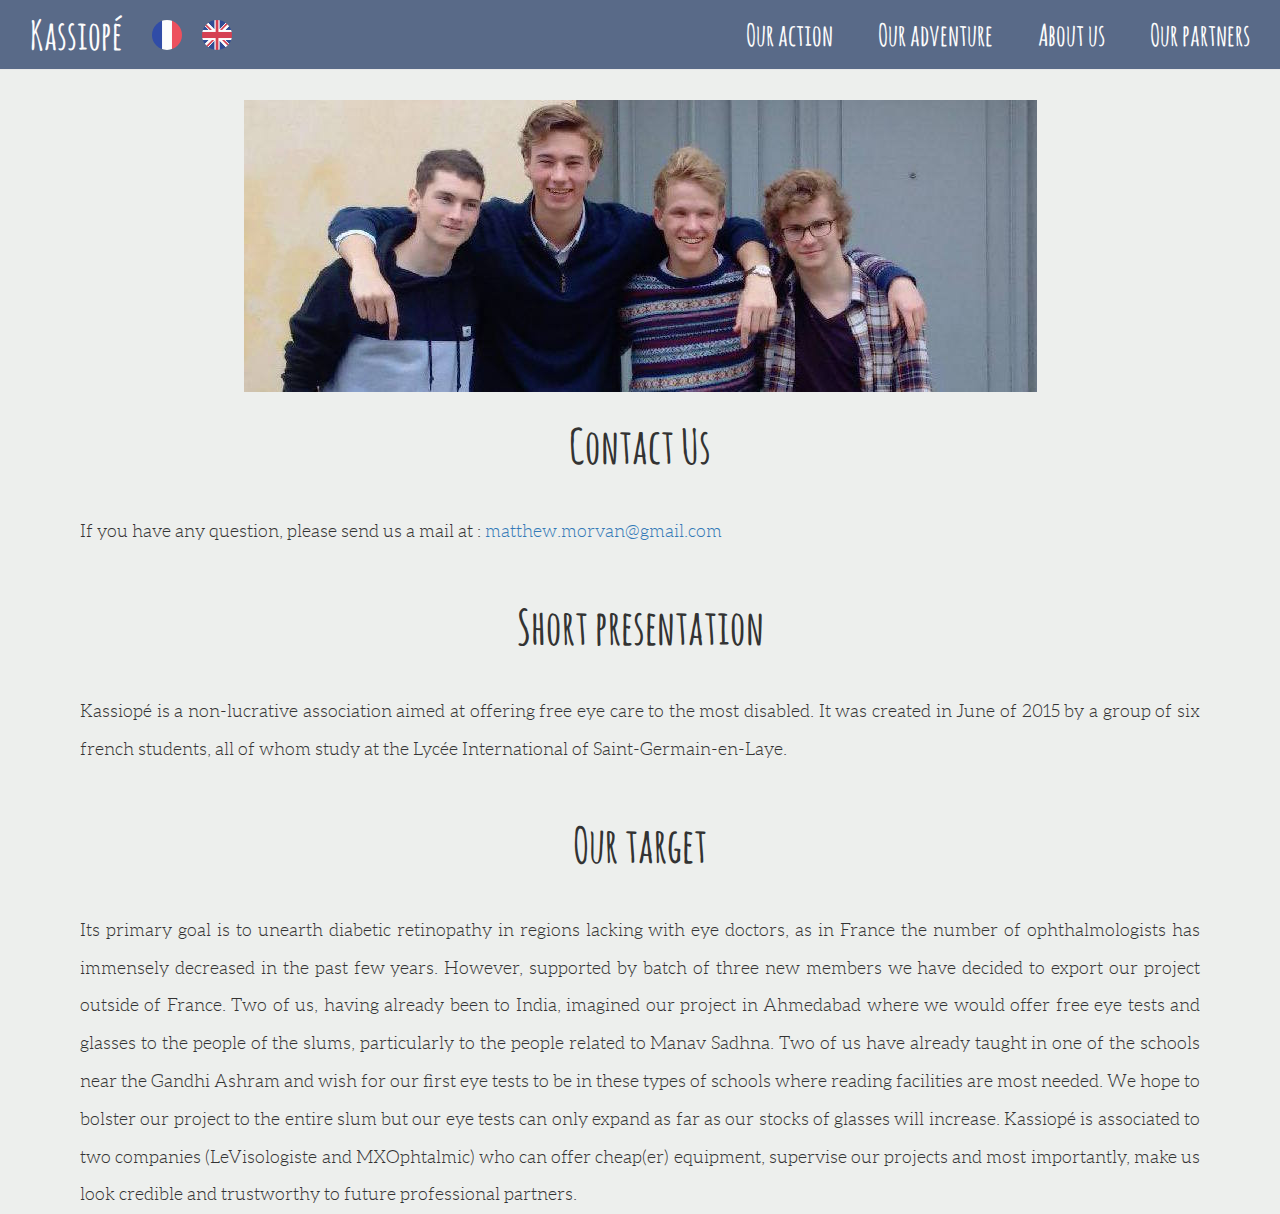
<file: about_us.html>
<!doctype html>
<html>
  <head>

    <meta charset="utf-8">
    <!-- Always force latest IE rendering engine or request Chrome Frame -->
    <meta content="IE=edge,chrome=1" http-equiv="X-UA-Compatible">

    <!-- For Bootstrap responsiveness -->
    <meta http-equiv="X-UA-Compatible" content="IE=edge">
    <meta name="viewport" content="width=device-width, initial-scale=1">

    <!-- Use title if it's in the page YAML frontmatter -->
    <title>Kassiopé Project</title>

    <link href='//fonts.googleapis.com/css?family=Lato:300,400' rel='stylesheet' type='text/css'>
    <link rel="stylesheet" href="https://maxcdn.bootstrapcdn.com/bootstrap/3.3.6/css/bootstrap.min.css" integrity="sha384-1q8mTJOASx8j1Au+a5WDVnPi2lkFfwwEAa8hDDdjZlpLegxhjVME1fgjWPGmkzs7" crossorigin="anonymous">

    <link href="stylesheets/all.css" rel="stylesheet" />
    <script src="javascripts/all.js"></script>
  </head>

  <body class="about_us">
    <nav class="navbar navbar-default navbar-transparent navbar-fixed-top">
      <div class="container-fluid">
        <!-- Brand and toggle get grouped for better mobile display -->
        <div class="navbar-header">
          <button type="button" class="navbar-toggle collapsed" data-toggle="collapse" data-target="#bs-example-navbar-collapse-1" aria-expanded="false">
            <span class="sr-only">Toggle navigation</span>
            <span class="icon-bar"></span>
            <span class="icon-bar"></span>
            <span class="icon-bar"></span>
          </button>
          <a class="navbar-brand" href="./">Kassiopé</a>
          <a href="fr/fr-index.html">
            <img class="france-flag img-circle" src="images/france-flag.png" />
          </a>
          <a href="index.html">
            <img class="england-flag img-circle" src="images/england-flag.png" />
          </a>

        </div>

        <!-- Collect the nav links, forms, and other content for toggling -->
        <div class="collapse navbar-collapse" id="bs-example-navbar-collapse-1">
          <ul class="nav navbar-nav navbar-right">
            <li><a href="action.html">Our action</a></li>
            <li><a href="adventure.html">Our adventure</a></li>
            <li><a href="about_us.html">About us</a></li>
            <li><a href="partners.html">Our partners</a></li>
          </ul>
        </div><!-- /.navbar-collapse -->
      </div><!-- /.container-fluid -->
    </nav>



    <link href="stylesheets/all.css" rel="stylesheet" />
<head>
  <meta charset="utf-8">
</head>

<body>

<!--
  <div id="members">
    <div class="container">
      <div class="row">
          <div class="col-xs-6 col-md-3">
            <div class="description">
              <img class="photo-us img-circle" src="images/matthew.png" />
              <h3>Matthew Morvan </h3>
            </div>
          </div>
          <div class="col-xs-6 col-md-3">
            <div class="description">
              <img class="photo-us img-circle" src="images/maxime.png" />
              <h3>Maxime Lakat </h3>
            </div>
          </div>
          <div class="col-xs-6 col-md-3">
            <div class="description">
              <img class="photo-us img-circle" src="images/pierre.png" />
              <h3>Pierre Motard </h3>
            </div>
          </div>
          <div class="col-xs-6 col-md-3">
            <div class="description">
              <img class="photo-us img-circle" src="images/clement.png" />
              <h3>Clement Bazin </h3>
            </div>
          </div>
      </div>
    </div>
  </div>
-->
  <div class="photo-us">
    <img class="photo-of-us" alt="Photo of our team" src="images/nous.jpg" />
  </div>

  <div class="about-us-text primary-text">

    <h2>Contact Us </h2>
    <p>
    If you have any question, please send us a mail at :  <a href="mailto:matthew.morvan@gmail.com" target="_top">matthew.morvan@gmail.com</a>
    </p>
    <h2>Short presentation</h2>
    <p> Kassiopé is a non-lucrative association aimed at offering free eye care to the most disabled. It was created in June of 2015 by a group of six french students, all of whom study at the Lycée International of Saint-Germain-en-Laye. </p>
    <h2>Our target</h2>
    <p> Its primary goal is to unearth diabetic retinopathy in regions lacking with eye doctors, as in France the number of ophthalmologists has immensely decreased in the past few years. However, supported by batch of three new members we have decided to export our project outside of France. Two of us, having already been to India, imagined our project in Ahmedabad where we would offer free eye tests and glasses to the people of the slums, particularly to the people related to Manav Sadhna. Two of us have already taught in one of the schools near the Gandhi Ashram and wish for our first eye tests to be in these types of schools where reading facilities are most needed. We hope to bolster our project to the entire slum but our eye tests can only expand as far as our stocks of glasses will increase. Kassiopé is associated to two companies (LeVisologiste and MXOphtalmic) who can offer cheap(er) equipment, supervise our projects and most importantly, make us look credible and trustworthy to future professional partners. </p>
  </div>
  <script>
    (function(i,s,o,g,r,a,m){i['GoogleAnalyticsObject']=r;i[r]=i[r]||function(){
    (i[r].q=i[r].q||[]).push(arguments)},i[r].l=1*new Date();a=s.createElement(o),
    m=s.getElementsByTagName(o)[0];a.async=1;a.src=g;m.parentNode.insertBefore(a,m)
    })(window,document,'script','https://www.google-analytics.com/analytics.js','ga');

    ga('create', 'UA-77432133-1', 'auto');
    ga('send', 'pageview');

  </script>
</body>

  </body>
</html>
</file>
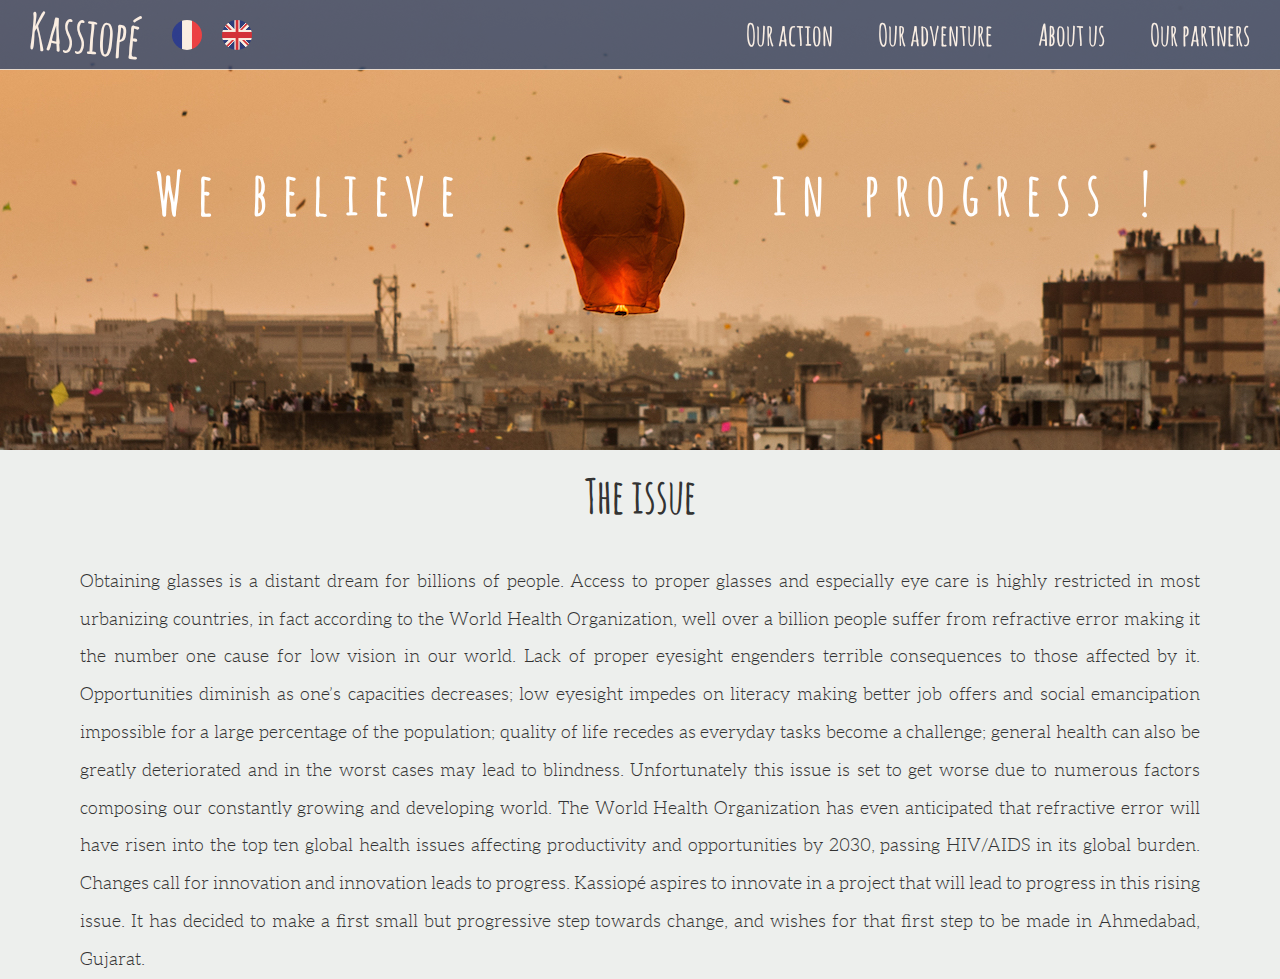
<file: action.html>
<!doctype html>
<html>
  <head>

    <meta charset="utf-8">
    <!-- Always force latest IE rendering engine or request Chrome Frame -->
    <meta content="IE=edge,chrome=1" http-equiv="X-UA-Compatible">

    <!-- For Bootstrap responsiveness -->
    <meta http-equiv="X-UA-Compatible" content="IE=edge">
    <meta name="viewport" content="width=device-width, initial-scale=1">

    <!-- Use title if it's in the page YAML frontmatter -->
    <title>Kassiopé Project</title>

    <link href='//fonts.googleapis.com/css?family=Lato:300,400' rel='stylesheet' type='text/css'>
    <link rel="stylesheet" href="https://maxcdn.bootstrapcdn.com/bootstrap/3.3.6/css/bootstrap.min.css" integrity="sha384-1q8mTJOASx8j1Au+a5WDVnPi2lkFfwwEAa8hDDdjZlpLegxhjVME1fgjWPGmkzs7" crossorigin="anonymous">

    <link href="stylesheets/all.css" rel="stylesheet" />
    <script src="javascripts/all.js"></script>
  </head>

  <body class="action">
    <nav class="navbar navbar-default navbar-transparent navbar-fixed-top">
      <div class="container-fluid">
        <!-- Brand and toggle get grouped for better mobile display -->
        <div class="navbar-header">
          <button type="button" class="navbar-toggle collapsed" data-toggle="collapse" data-target="#bs-example-navbar-collapse-1" aria-expanded="false">
            <span class="sr-only">Toggle navigation</span>
            <span class="icon-bar"></span>
            <span class="icon-bar"></span>
            <span class="icon-bar"></span>
          </button>
          <a class="navbar-brand" href="./">Kassiopé</a>
          <a href="fr/fr-index.html">
            <img class="france-flag img-circle" src="images/france-flag.png" />
          </a>
          <a href="index.html">
            <img class="england-flag img-circle" src="images/england-flag.png" />
          </a>

        </div>

        <!-- Collect the nav links, forms, and other content for toggling -->
        <div class="collapse navbar-collapse" id="bs-example-navbar-collapse-1">
          <ul class="nav navbar-nav navbar-right">
            <li><a href="action.html">Our action</a></li>
            <li><a href="adventure.html">Our adventure</a></li>
            <li><a href="about_us.html">About us</a></li>
            <li><a href="partners.html">Our partners</a></li>
          </ul>
        </div><!-- /.navbar-collapse -->
      </div><!-- /.container-fluid -->
    </nav>



    <link href="stylesheets/all.css" rel="stylesheet" />
<head>
  <meta charset="utf-8">
</head>
<body>
  <div class="jumbotron">
    <div class="row">
      <div class="text-center col-sm-6">
        <h1 id="believe">We believe </h1>
      </div>
      <div class="text-center col-sm-6">
        <h1 id="progress">in progress !</h1>
      </div>
    </div>

  </div>

  <div class="issue-text primary-text">
    <h2>The issue</h2>
    <p>
      Obtaining glasses is a distant dream for billions of people. Access to proper glasses and especially eye care is highly restricted in most urbanizing countries, in fact according to the World Health Organization, well over a billion people suffer from refractive error making it the number one cause for low vision in our world. Lack of proper eyesight engenders terrible consequences to those affected by it. Opportunities diminish as one’s capacities decreases; low eyesight impedes on literacy making better job offers and social emancipation impossible for a large percentage of the population; quality of life recedes as everyday tasks become a challenge; general health can also be greatly deteriorated and in the worst cases may lead to blindness. Unfortunately this issue is set to get worse due to numerous factors composing our constantly growing and developing world. The World Health Organization has even anticipated that refractive error will have risen into the top ten global health issues affecting productivity and opportunities by 2030, passing HIV/AIDS in its global burden.

      Changes call for innovation and innovation leads to progress. Kassiopé aspires to innovate in a project that will lead to progress in this rising issue. It has decided   to make a first small but progressive step towards change, and wishes for that first step to be made in Ahmedabad, Gujarat.

    </p>
  </div>

  <script>
    (function(i,s,o,g,r,a,m){i['GoogleAnalyticsObject']=r;i[r]=i[r]||function(){
    (i[r].q=i[r].q||[]).push(arguments)},i[r].l=1*new Date();a=s.createElement(o),
    m=s.getElementsByTagName(o)[0];a.async=1;a.src=g;m.parentNode.insertBefore(a,m)
    })(window,document,'script','https://www.google-analytics.com/analytics.js','ga');

    ga('create', 'UA-77432133-1', 'auto');
    ga('send', 'pageview');

  </script>
</body>

  </body>
</html>
</file>
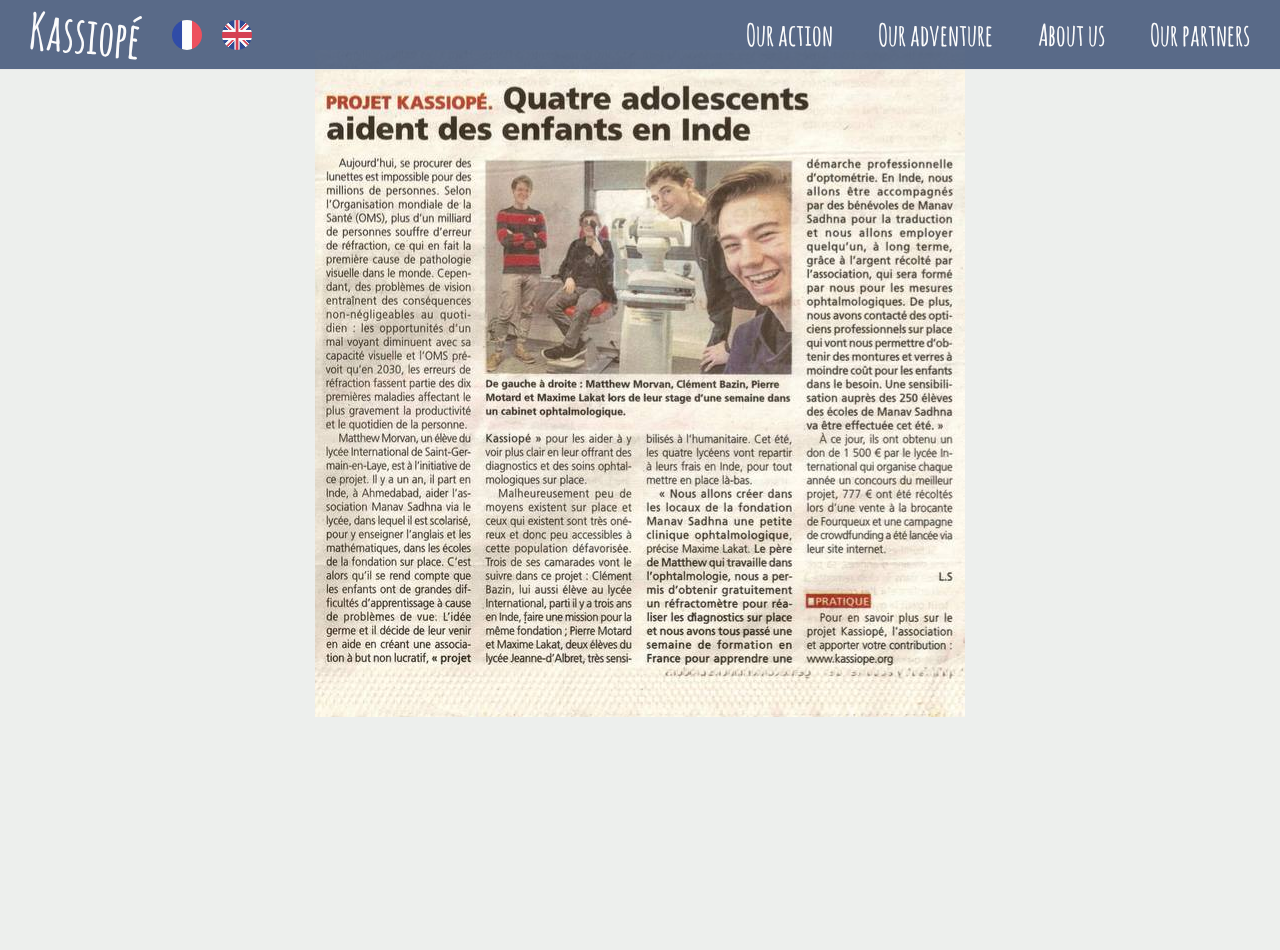
<file: adventure.html>
<!doctype html>
<html>
  <head>

    <meta charset="utf-8">
    <!-- Always force latest IE rendering engine or request Chrome Frame -->
    <meta content="IE=edge,chrome=1" http-equiv="X-UA-Compatible">

    <!-- For Bootstrap responsiveness -->
    <meta http-equiv="X-UA-Compatible" content="IE=edge">
    <meta name="viewport" content="width=device-width, initial-scale=1">

    <!-- Use title if it's in the page YAML frontmatter -->
    <title>Kassiopé Project</title>

    <link href='//fonts.googleapis.com/css?family=Lato:300,400' rel='stylesheet' type='text/css'>
    <link rel="stylesheet" href="https://maxcdn.bootstrapcdn.com/bootstrap/3.3.6/css/bootstrap.min.css" integrity="sha384-1q8mTJOASx8j1Au+a5WDVnPi2lkFfwwEAa8hDDdjZlpLegxhjVME1fgjWPGmkzs7" crossorigin="anonymous">

    <link href="stylesheets/all.css" rel="stylesheet" />
    <script src="javascripts/all.js"></script>
  </head>

  <body class="adventure">
    <nav class="navbar navbar-default navbar-transparent navbar-fixed-top">
      <div class="container-fluid">
        <!-- Brand and toggle get grouped for better mobile display -->
        <div class="navbar-header">
          <button type="button" class="navbar-toggle collapsed" data-toggle="collapse" data-target="#bs-example-navbar-collapse-1" aria-expanded="false">
            <span class="sr-only">Toggle navigation</span>
            <span class="icon-bar"></span>
            <span class="icon-bar"></span>
            <span class="icon-bar"></span>
          </button>
          <a class="navbar-brand" href="./">Kassiopé</a>
          <a href="fr/fr-index.html">
            <img class="france-flag img-circle" src="images/france-flag.png" />
          </a>
          <a href="index.html">
            <img class="england-flag img-circle" src="images/england-flag.png" />
          </a>

        </div>

        <!-- Collect the nav links, forms, and other content for toggling -->
        <div class="collapse navbar-collapse" id="bs-example-navbar-collapse-1">
          <ul class="nav navbar-nav navbar-right">
            <li><a href="action.html">Our action</a></li>
            <li><a href="adventure.html">Our adventure</a></li>
            <li><a href="about_us.html">About us</a></li>
            <li><a href="partners.html">Our partners</a></li>
          </ul>
        </div><!-- /.navbar-collapse -->
      </div><!-- /.container-fluid -->
    </nav>



    <link href="stylesheets/all.css" rel="stylesheet" />
<head>
  <meta charset="utf-8">
</head>
<body>
  <div class="article">
    <img class="article-yvelines" alt="Photo de notre journal" src="images/journal-yvelines.jpg" />
  </div>

  <div class="issue-text primary-text">

  </div>

  <script>
    (function(i,s,o,g,r,a,m){i['GoogleAnalyticsObject']=r;i[r]=i[r]||function(){
    (i[r].q=i[r].q||[]).push(arguments)},i[r].l=1*new Date();a=s.createElement(o),
    m=s.getElementsByTagName(o)[0];a.async=1;a.src=g;m.parentNode.insertBefore(a,m)
    })(window,document,'script','https://www.google-analytics.com/analytics.js','ga');

    ga('create', 'UA-77432133-1', 'auto');
    ga('send', 'pageview');

  </script>
</body>

  </body>
</html>
</file>
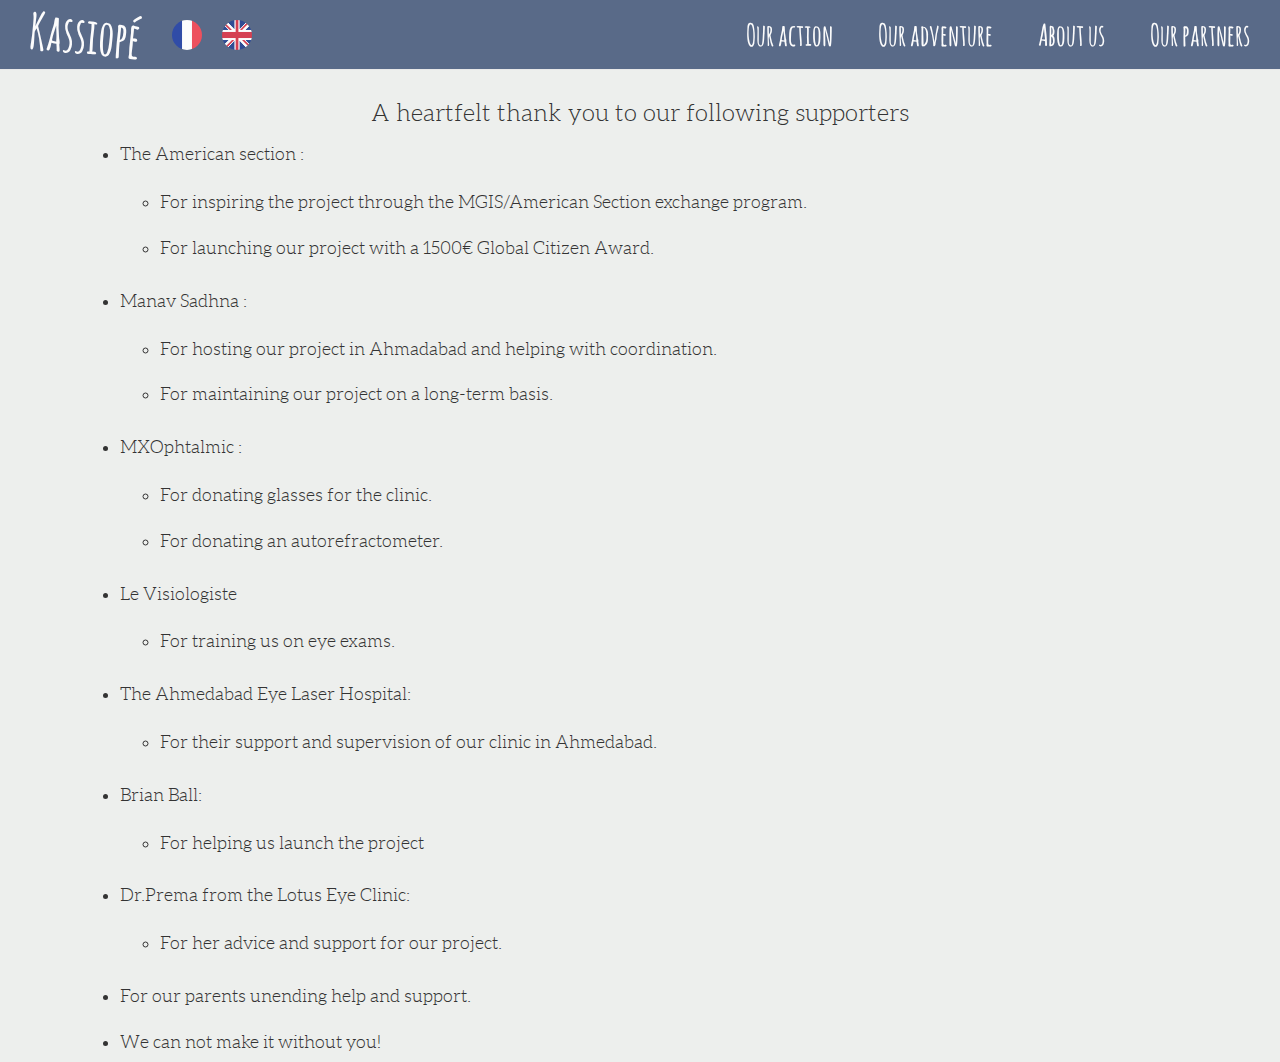
<file: partners.html>
<!doctype html>
<html>
  <head>

    <meta charset="utf-8">
    <!-- Always force latest IE rendering engine or request Chrome Frame -->
    <meta content="IE=edge,chrome=1" http-equiv="X-UA-Compatible">

    <!-- For Bootstrap responsiveness -->
    <meta http-equiv="X-UA-Compatible" content="IE=edge">
    <meta name="viewport" content="width=device-width, initial-scale=1">

    <!-- Use title if it's in the page YAML frontmatter -->
    <title>Kassiopé Project</title>

    <link href='//fonts.googleapis.com/css?family=Lato:300,400' rel='stylesheet' type='text/css'>
    <link rel="stylesheet" href="https://maxcdn.bootstrapcdn.com/bootstrap/3.3.6/css/bootstrap.min.css" integrity="sha384-1q8mTJOASx8j1Au+a5WDVnPi2lkFfwwEAa8hDDdjZlpLegxhjVME1fgjWPGmkzs7" crossorigin="anonymous">

    <link href="stylesheets/all.css" rel="stylesheet" />
    <script src="javascripts/all.js"></script>
  </head>

  <body class="partners">
    <nav class="navbar navbar-default navbar-transparent navbar-fixed-top">
      <div class="container-fluid">
        <!-- Brand and toggle get grouped for better mobile display -->
        <div class="navbar-header">
          <button type="button" class="navbar-toggle collapsed" data-toggle="collapse" data-target="#bs-example-navbar-collapse-1" aria-expanded="false">
            <span class="sr-only">Toggle navigation</span>
            <span class="icon-bar"></span>
            <span class="icon-bar"></span>
            <span class="icon-bar"></span>
          </button>
          <a class="navbar-brand" href="./">Kassiopé</a>
          <a href="fr/fr-index.html">
            <img class="france-flag img-circle" src="images/france-flag.png" />
          </a>
          <a href="index.html">
            <img class="england-flag img-circle" src="images/england-flag.png" />
          </a>

        </div>

        <!-- Collect the nav links, forms, and other content for toggling -->
        <div class="collapse navbar-collapse" id="bs-example-navbar-collapse-1">
          <ul class="nav navbar-nav navbar-right">
            <li><a href="action.html">Our action</a></li>
            <li><a href="adventure.html">Our adventure</a></li>
            <li><a href="about_us.html">About us</a></li>
            <li><a href="partners.html">Our partners</a></li>
          </ul>
        </div><!-- /.navbar-collapse -->
      </div><!-- /.container-fluid -->
    </nav>



    <link href="stylesheets/all.css" rel="stylesheet" />
<head>
  <meta charset="utf-8">
</head>

<body>
  <div class="partner primary-text">
    <h3>A heartfelt thank you to our following supporters</h3>
    <ul>
      <li>The American section : </li>
      <ul>
        <li>For inspiring the project through the MGIS/American Section exchange program.</li>
        <li>For launching our project with a 1500€ Global Citizen Award.</li>
      </ul>
      <li>Manav Sadhna : </li>
      <ul>
        <li>For hosting our project in Ahmadabad and helping with coordination.</li>
        <li>For maintaining our project on a long-term basis.</li>
      </ul>
      <li>MXOphtalmic : </li>
      <ul>
        <li>For donating glasses for the clinic.</li>
        <li>For donating an autorefractometer.</li>
      </ul>
      <li>Le Visiologiste</li>
      <ul>
        <li>For training us on eye exams.</li>
      </ul>
      <li>The Ahmedabad Eye Laser Hospital:</li>
      <ul>
        <li>For their support and supervision of our clinic in Ahmedabad.</li>
      </ul>
      <li>Brian Ball:</li>
      <ul>
        <li>For helping us launch the project</li>
      </ul>
      <li>Dr.Prema from the Lotus Eye Clinic:</li>
      <ul>
        <li>For her advice and support for our project.</li>
      </ul>
      <li>For our parents unending help and support.</li>
      <li>We can not make it without you!</li>
      <!--
      <li>Thank you to Manav Sadhna who through the practice of the Ghandiji’s teachings has for the past 20 years helped the marginalized communities slowly recover and emancipate theirselves from their poverty. They are getting ready to host our clinic </li>
      <li>Le Visiologiste is a French foundation who helped train us for our trip</li>
      <li>MX Ophtalmic bought our auto-refractor for the cheapest price on the market</li>
      <li>The American section of the International School of Saint-Germain-en-Laye participated activately to spark the association with a 1.500 € donation. They also maintained the exchange with the MGIS.</li>-->
    </ul>
  </div>

  <script>
    (function(i,s,o,g,r,a,m){i['GoogleAnalyticsObject']=r;i[r]=i[r]||function(){
    (i[r].q=i[r].q||[]).push(arguments)},i[r].l=1*new Date();a=s.createElement(o),
    m=s.getElementsByTagName(o)[0];a.async=1;a.src=g;m.parentNode.insertBefore(a,m)
    })(window,document,'script','https://www.google-analytics.com/analytics.js','ga');

    ga('create', 'UA-77432133-1', 'auto');
    ga('send', 'pageview');

  </script>
</body>

  </body>
</html>
</file>
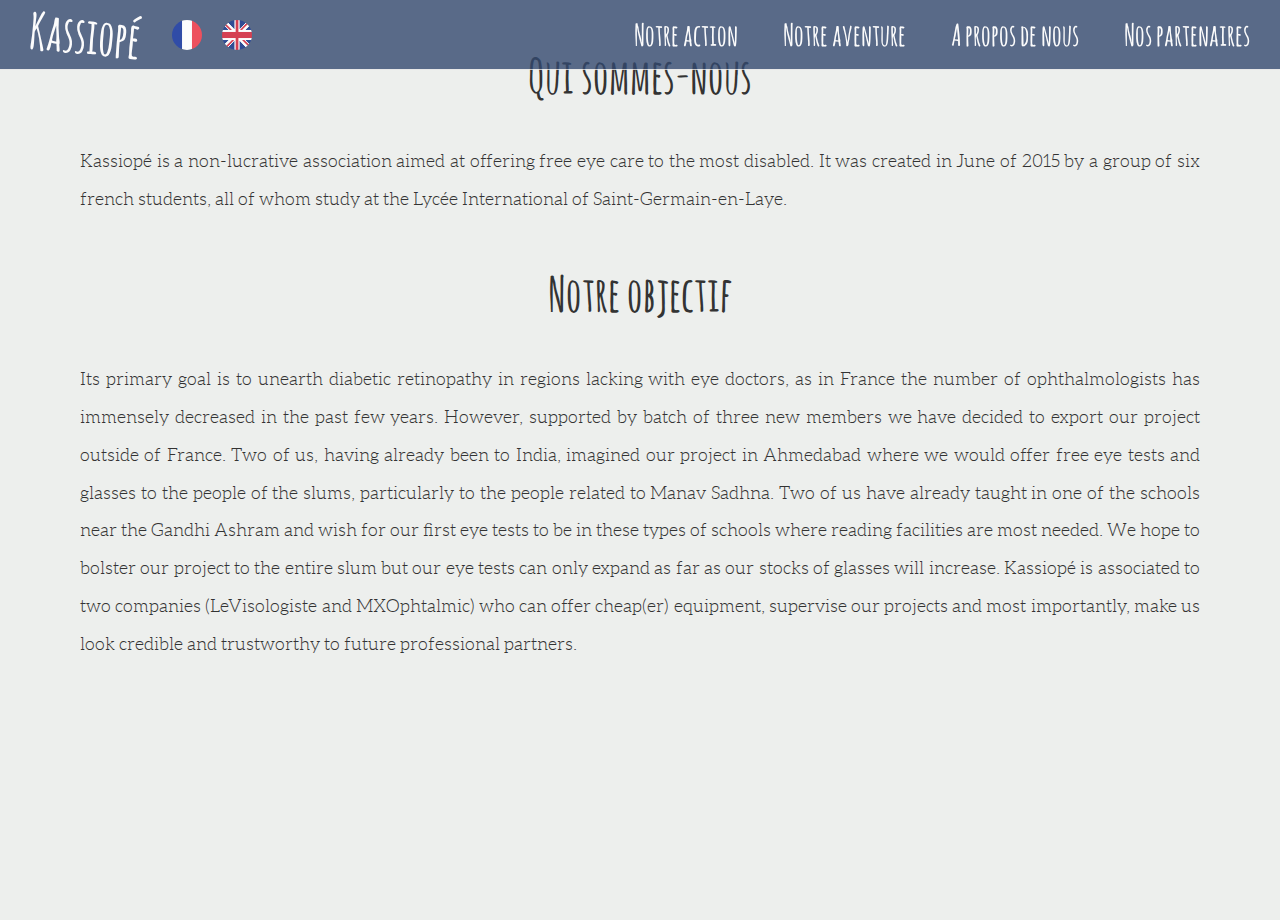
<file: fr/about_us.html>
<!doctype html>
<html>
  <head>

    <meta charset="utf-8">
    <!-- Always force latest IE rendering engine or request Chrome Frame -->
    <meta content="IE=edge,chrome=1" http-equiv="X-UA-Compatible">

    <!-- For Bootstrap responsiveness -->
    <meta http-equiv="X-UA-Compatible" content="IE=edge">
    <meta name="viewport" content="width=device-width, initial-scale=1">

    <!-- Use title if it's in the page YAML frontmatter -->
    <title>Kassiopé Project</title>

    <link href='//fonts.googleapis.com/css?family=Lato:300,400' rel='stylesheet' type='text/css'>
    <link rel="stylesheet" href="https://maxcdn.bootstrapcdn.com/bootstrap/3.3.6/css/bootstrap.min.css" integrity="sha384-1q8mTJOASx8j1Au+a5WDVnPi2lkFfwwEAa8hDDdjZlpLegxhjVME1fgjWPGmkzs7" crossorigin="anonymous">

    <link href="../stylesheets/all.css" rel="stylesheet" />
    <script src="../javascripts/all.js"></script>
  </head>

  <body class="fr fr_about_us">
    <nav class="navbar navbar-default navbar-transparent navbar-fixed-top">
      <div class="container-fluid">
        <!-- Brand and toggle get grouped for better mobile display -->
        <div class="navbar-header">
          <button type="button" class="navbar-toggle collapsed" data-toggle="collapse" data-target="#bs-example-navbar-collapse-1" aria-expanded="false">
            <span class="sr-only">Toggle navigation</span>
            <span class="icon-bar"></span>
            <span class="icon-bar"></span>
            <span class="icon-bar"></span>
          </button>
          <a class="navbar-brand" href="fr-index.html">Kassiopé</a>
          <a href="fr-index.html">
            <img class="france-flag img-circle" src="../images/france-flag.png" />
          </a>
          <a href="../index.html">
            <img class="england-flag img-circle" src="../images/england-flag.png" />
          </a>

        </div>

        <!-- Collect the nav links, forms, and other content for toggling -->
        <div class="collapse navbar-collapse" id="bs-example-navbar-collapse-1">
          <ul class="nav navbar-nav navbar-right">
            <li><a href="fr-action.html">Notre action</a></li>
            <li><a href="fr-adventure.html">Notre aventure</a></li>
            <li><a href="fr-about_us.html">A propos de nous</a></li>
            <li><a href="fr-partners.html">Nos partenaires</a></li>
          </ul>
        </div><!-- /.navbar-collapse -->
      </div><!-- /.container-fluid -->
    </nav>

    <link href="../stylesheets/all.css" rel="stylesheet" />
<head>
  <meta charset="utf-8">
</head>

<body>
  <div class="about-us-text primary-text">
    <h2>Qui sommes-nous </h2>
    <p> Kassiopé is a non-lucrative association aimed at offering free eye care to the most disabled. It was created in June of 2015 by a group of six french students, all of whom study at the Lycée International of Saint-Germain-en-Laye. </p>
    <h2>Notre objectif</h2>
    <p> Its primary goal is to unearth diabetic retinopathy in regions lacking with eye doctors, as in France the number of ophthalmologists has immensely decreased in the past few years. However, supported by batch of three new members we have decided to export our project outside of France. Two of us, having already been to India, imagined our project in Ahmedabad where we would offer free eye tests and glasses to the people of the slums, particularly to the people related to Manav Sadhna. Two of us have already taught in one of the schools near the Gandhi Ashram and wish for our first eye tests to be in these types of schools where reading facilities are most needed. We hope to bolster our project to the entire slum but our eye tests can only expand as far as our stocks of glasses will increase. Kassiopé is associated to two companies (LeVisologiste and MXOphtalmic) who can offer cheap(er) equipment, supervise our projects and most importantly, make us look credible and trustworthy to future professional partners. </p>
  </div>

</body>

  </body>
</html>
</file>
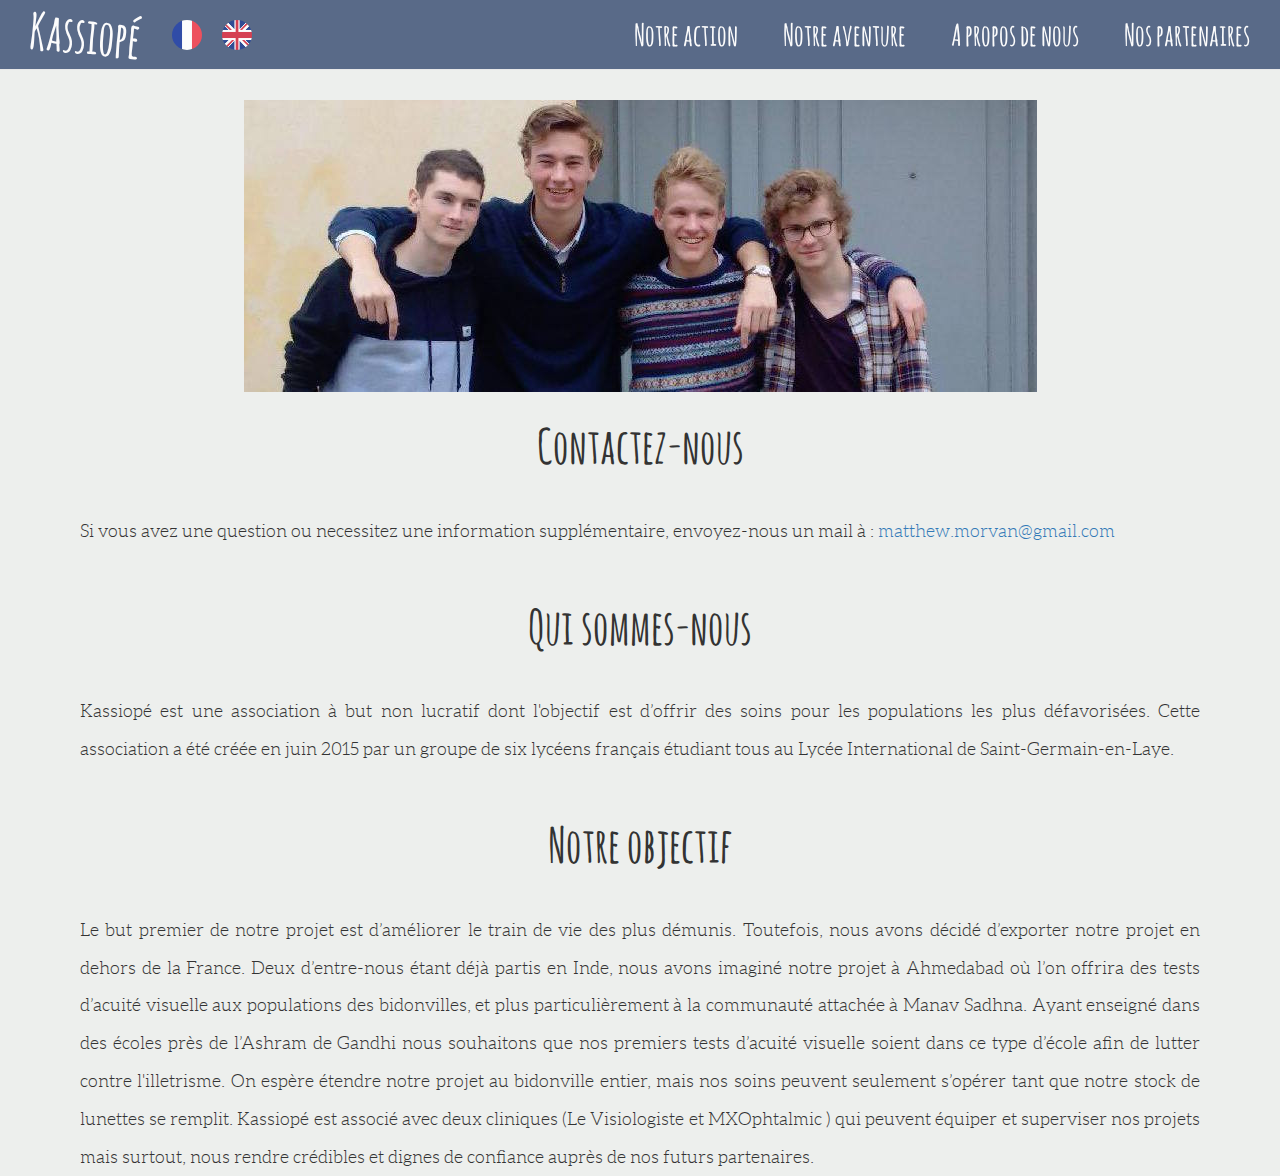
<file: fr/fr-about_us.html>
<!doctype html>
<html>
  <head>

    <meta charset="utf-8">
    <!-- Always force latest IE rendering engine or request Chrome Frame -->
    <meta content="IE=edge,chrome=1" http-equiv="X-UA-Compatible">

    <!-- For Bootstrap responsiveness -->
    <meta http-equiv="X-UA-Compatible" content="IE=edge">
    <meta name="viewport" content="width=device-width, initial-scale=1">

    <!-- Use title if it's in the page YAML frontmatter -->
    <title>Kassiopé Project</title>

    <link href='//fonts.googleapis.com/css?family=Lato:300,400' rel='stylesheet' type='text/css'>
    <link rel="stylesheet" href="https://maxcdn.bootstrapcdn.com/bootstrap/3.3.6/css/bootstrap.min.css" integrity="sha384-1q8mTJOASx8j1Au+a5WDVnPi2lkFfwwEAa8hDDdjZlpLegxhjVME1fgjWPGmkzs7" crossorigin="anonymous">

    <link href="../stylesheets/all.css" rel="stylesheet" />
    <script src="../javascripts/all.js"></script>
  </head>

  <body class="fr fr_fr-about_us">
    <nav class="navbar navbar-default navbar-transparent navbar-fixed-top">
      <div class="container-fluid">
        <!-- Brand and toggle get grouped for better mobile display -->
        <div class="navbar-header">
          <button type="button" class="navbar-toggle collapsed" data-toggle="collapse" data-target="#bs-example-navbar-collapse-1" aria-expanded="false">
            <span class="sr-only">Toggle navigation</span>
            <span class="icon-bar"></span>
            <span class="icon-bar"></span>
            <span class="icon-bar"></span>
          </button>
          <a class="navbar-brand" href="fr-index.html">Kassiopé</a>
          <a href="fr-index.html">
            <img class="france-flag img-circle" src="../images/france-flag.png" />
          </a>
          <a href="../index.html">
            <img class="england-flag img-circle" src="../images/england-flag.png" />
          </a>

        </div>

        <!-- Collect the nav links, forms, and other content for toggling -->
        <div class="collapse navbar-collapse" id="bs-example-navbar-collapse-1">
          <ul class="nav navbar-nav navbar-right">
            <li><a href="fr-action.html">Notre action</a></li>
            <li><a href="fr-adventure.html">Notre aventure</a></li>
            <li><a href="fr-about_us.html">A propos de nous</a></li>
            <li><a href="fr-partners.html">Nos partenaires</a></li>
          </ul>
        </div><!-- /.navbar-collapse -->
      </div><!-- /.container-fluid -->
    </nav>

    <link href="../stylesheets/all.css" rel="stylesheet" />
<head>
  <meta charset="utf-8">
  <meta http-equiv="Content-Type" content="text/html; charset=UTF-8" />
</head>

<body>
    <div class="photo-us">
      <img class="photo-of-us" alt="Photo de notre équipe" src="../images/nous.jpg" />
    </div>

    <div class="about-us-text primary-text">
      <h2>Contactez-nous </h2>
      <p>
      Si vous avez une question ou necessitez une information supplémentaire, envoyez-nous un mail à :  <a href="mailto:matthew.morvan@gmail.com" target="_top">matthew.morvan@gmail.com</a>
      </p>
    <h2>Qui sommes-nous</h2>
    <p>
      Kassiopé est une association à but non lucratif dont l'objectif est d’offrir des soins pour les populations les plus défavorisées. Cette association a été créée en juin 2015 par un groupe de six lycéens français étudiant tous au Lycée International de Saint-Germain-en-Laye.
    </p>
    <h2>Notre objectif</h2>
    <p>
      Le but premier de notre projet est d’améliorer le train de vie des plus démunis.
      Toutefois, nous avons décidé d’exporter notre projet en dehors de la France.
      Deux d’entre-nous étant déjà partis en Inde, nous avons imaginé notre projet à Ahmedabad où l’on offrira des tests
      d’acuité visuelle aux populations des bidonvilles, et plus particulièrement à la communauté attachée à Manav Sadhna.
      Ayant enseigné dans des écoles près de l’Ashram de Gandhi nous souhaitons que nos premiers tests d’acuité visuelle
      soient dans ce type d’école afin de lutter contre l'illetrisme. On espère étendre notre projet au bidonville entier,
      mais nos soins peuvent seulement s’opérer tant que notre stock de lunettes se remplit. Kassiopé est associé
      avec deux cliniques (Le Visiologiste et MXOphtalmic ) qui peuvent équiper et superviser nos projets mais surtout,
      nous rendre crédibles et dignes de confiance auprès de nos futurs partenaires.
    </p>
  </div>

  <script>
    (function(i,s,o,g,r,a,m){i['GoogleAnalyticsObject']=r;i[r]=i[r]||function(){
    (i[r].q=i[r].q||[]).push(arguments)},i[r].l=1*new Date();a=s.createElement(o),
    m=s.getElementsByTagName(o)[0];a.async=1;a.src=g;m.parentNode.insertBefore(a,m)
    })(window,document,'script','https://www.google-analytics.com/analytics.js','ga');

    ga('create', 'UA-77432133-1', 'auto');
    ga('send', 'pageview');

  </script>

</body>

  </body>
</html>
</file>
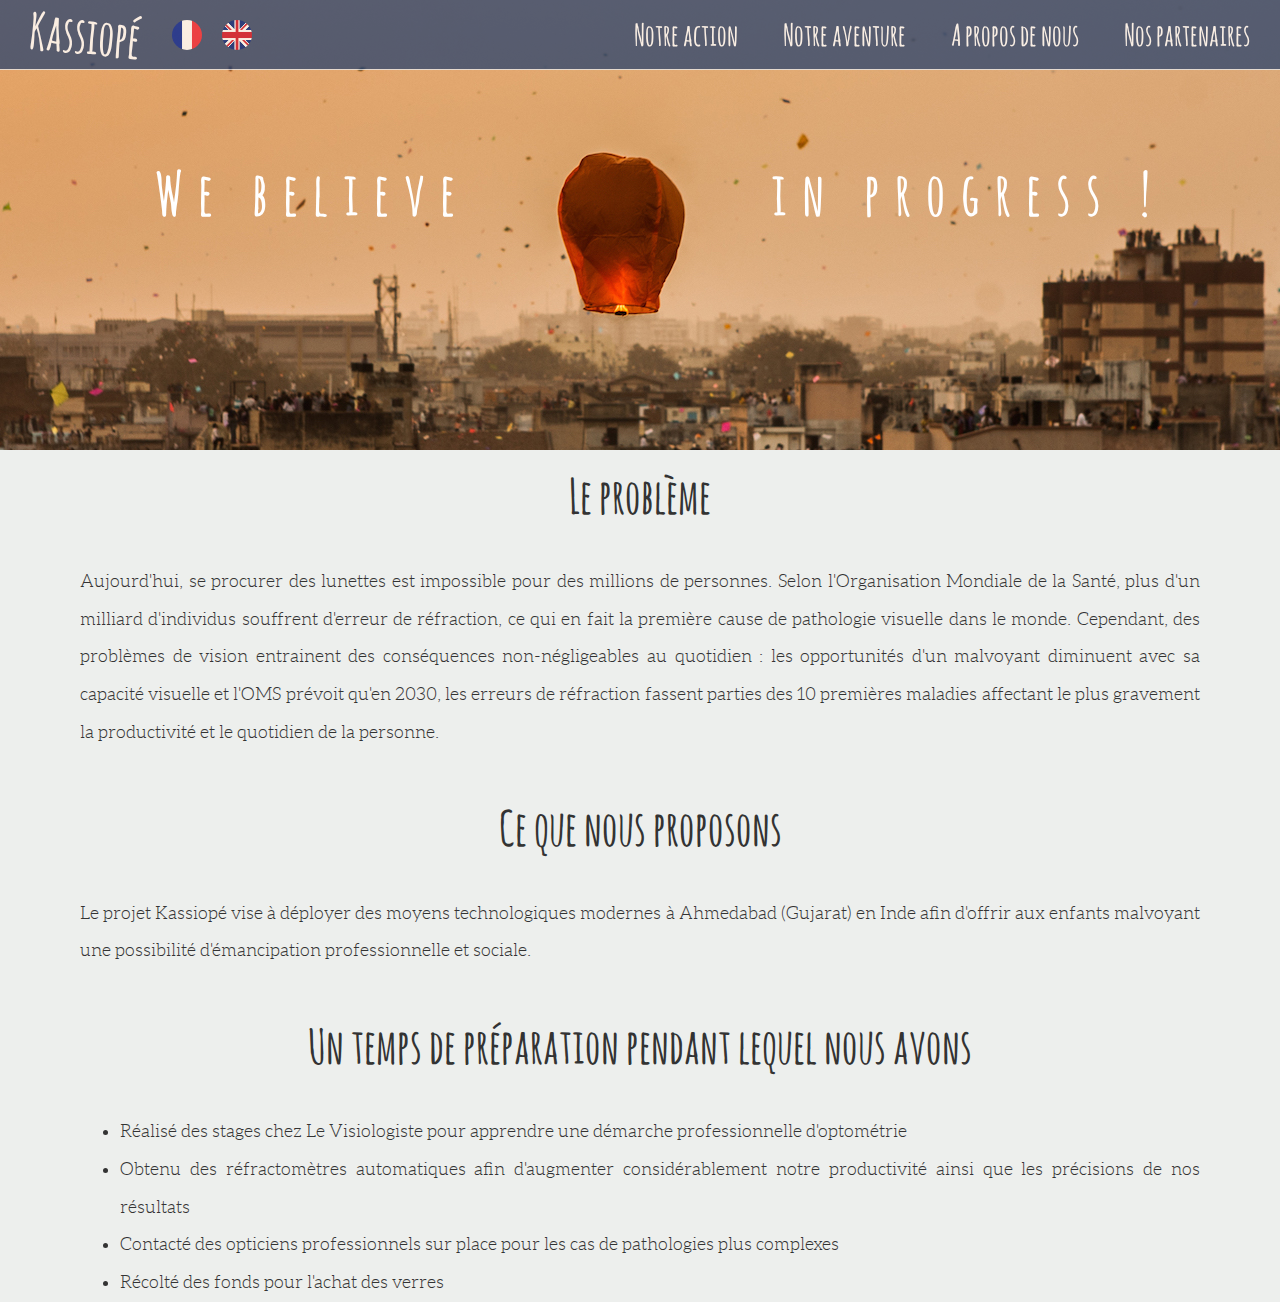
<file: fr/fr-action.html>
<!doctype html>
<html>
  <head>

    <meta charset="utf-8">
    <!-- Always force latest IE rendering engine or request Chrome Frame -->
    <meta content="IE=edge,chrome=1" http-equiv="X-UA-Compatible">

    <!-- For Bootstrap responsiveness -->
    <meta http-equiv="X-UA-Compatible" content="IE=edge">
    <meta name="viewport" content="width=device-width, initial-scale=1">

    <!-- Use title if it's in the page YAML frontmatter -->
    <title>Kassiopé Project</title>

    <link href='//fonts.googleapis.com/css?family=Lato:300,400' rel='stylesheet' type='text/css'>
    <link rel="stylesheet" href="https://maxcdn.bootstrapcdn.com/bootstrap/3.3.6/css/bootstrap.min.css" integrity="sha384-1q8mTJOASx8j1Au+a5WDVnPi2lkFfwwEAa8hDDdjZlpLegxhjVME1fgjWPGmkzs7" crossorigin="anonymous">

    <link href="../stylesheets/all.css" rel="stylesheet" />
    <script src="../javascripts/all.js"></script>
  </head>

  <body class="fr fr_fr-action">
    <nav class="navbar navbar-default navbar-transparent navbar-fixed-top">
      <div class="container-fluid">
        <!-- Brand and toggle get grouped for better mobile display -->
        <div class="navbar-header">
          <button type="button" class="navbar-toggle collapsed" data-toggle="collapse" data-target="#bs-example-navbar-collapse-1" aria-expanded="false">
            <span class="sr-only">Toggle navigation</span>
            <span class="icon-bar"></span>
            <span class="icon-bar"></span>
            <span class="icon-bar"></span>
          </button>
          <a class="navbar-brand" href="fr-index.html">Kassiopé</a>
          <a href="fr-index.html">
            <img class="france-flag img-circle" src="../images/france-flag.png" />
          </a>
          <a href="../index.html">
            <img class="england-flag img-circle" src="../images/england-flag.png" />
          </a>

        </div>

        <!-- Collect the nav links, forms, and other content for toggling -->
        <div class="collapse navbar-collapse" id="bs-example-navbar-collapse-1">
          <ul class="nav navbar-nav navbar-right">
            <li><a href="fr-action.html">Notre action</a></li>
            <li><a href="fr-adventure.html">Notre aventure</a></li>
            <li><a href="fr-about_us.html">A propos de nous</a></li>
            <li><a href="fr-partners.html">Nos partenaires</a></li>
          </ul>
        </div><!-- /.navbar-collapse -->
      </div><!-- /.container-fluid -->
    </nav>

    <link href="../stylesheets/all.css" rel="stylesheet" />
<head>
  <meta charset="utf-8">
</head>
<body>
  <div class="jumbotron">
    <div class="row">
      <div class="text-center col-sm-6">
        <h1 id="believe">We believe </h1>
      </div>
      <div class="text-center col-sm-6">
        <h1 id="progress">in progress !</h1>
      </div>
    </div>

  </div>

  <div class="issue-text primary-text">
    <h2>Le problème</h2>
    <p>
      Aujourd'hui, se procurer des lunettes est impossible pour des millions de personnes. Selon l'Organisation Mondiale de la Santé, plus d'un
      milliard d'individus souffrent d'erreur de réfraction, ce qui en fait la première cause de pathologie visuelle dans le monde.
      Cependant, des problèmes de vision entrainent des conséquences non-négligeables au quotidien : les opportunités d'un malvoyant diminuent
      avec sa capacité visuelle et l'OMS prévoit qu'en 2030, les erreurs de réfraction fassent parties des 10 premières maladies affectant le plus gravement
      la productivité et le quotidien de la personne.
    </p>

    <h2>Ce que nous proposons</h2>
    <p>
      Le projet Kassiopé vise à déployer des moyens technologiques modernes à Ahmedabad (Gujarat) en Inde afin d'offrir aux enfants malvoyant
      une possibilité d'émancipation professionnelle et sociale.
    </p>
    <h2>Un temps de préparation pendant lequel nous avons </h2>
    <ul>
      <li>Réalisé des stages chez Le Visiologiste pour apprendre une démarche professionnelle d'optométrie</li>
      <li>Obtenu des réfractomètres automatiques afin d'augmenter considérablement notre productivité ainsi que les précisions de nos résultats</li>
      <li>Contacté des opticiens professionnels sur place pour les cas de pathologies plus complexes</li>
      <li>Récolté des fonds pour l'achat des verres</li>
    </ul>
  </div>

  <script>
    (function(i,s,o,g,r,a,m){i['GoogleAnalyticsObject']=r;i[r]=i[r]||function(){
    (i[r].q=i[r].q||[]).push(arguments)},i[r].l=1*new Date();a=s.createElement(o),
    m=s.getElementsByTagName(o)[0];a.async=1;a.src=g;m.parentNode.insertBefore(a,m)
    })(window,document,'script','https://www.google-analytics.com/analytics.js','ga');

    ga('create', 'UA-77432133-1', 'auto');
    ga('send', 'pageview');

  </script>
</body>

  </body>
</html>
</file>
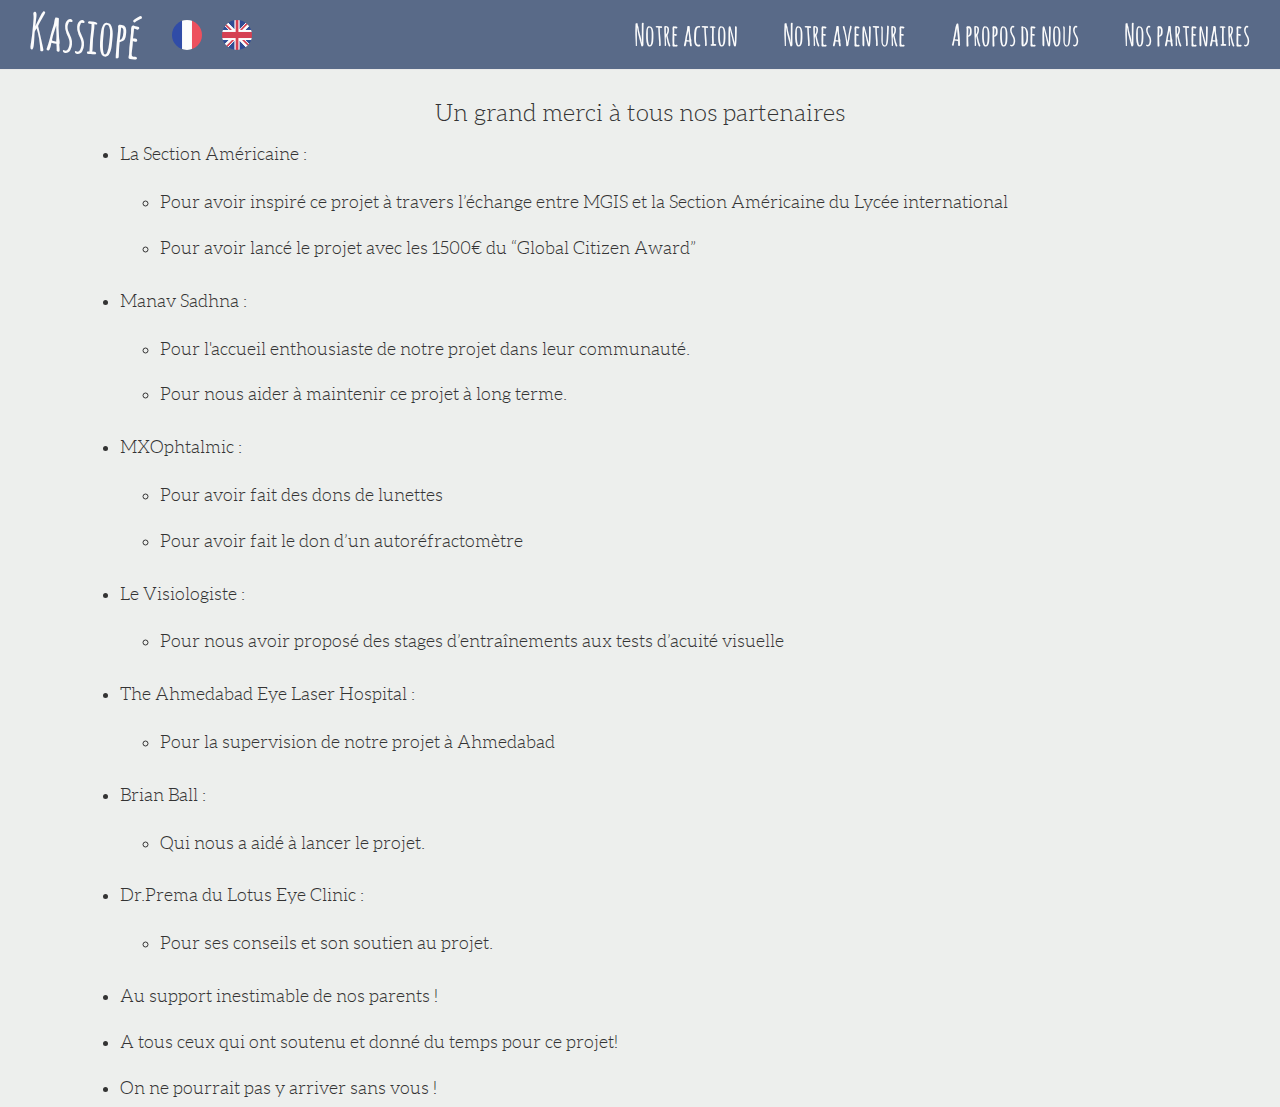
<file: fr/fr-partners.html>
<!doctype html>
<html>
  <head>

    <meta charset="utf-8">
    <!-- Always force latest IE rendering engine or request Chrome Frame -->
    <meta content="IE=edge,chrome=1" http-equiv="X-UA-Compatible">

    <!-- For Bootstrap responsiveness -->
    <meta http-equiv="X-UA-Compatible" content="IE=edge">
    <meta name="viewport" content="width=device-width, initial-scale=1">

    <!-- Use title if it's in the page YAML frontmatter -->
    <title>Kassiopé Project</title>

    <link href='//fonts.googleapis.com/css?family=Lato:300,400' rel='stylesheet' type='text/css'>
    <link rel="stylesheet" href="https://maxcdn.bootstrapcdn.com/bootstrap/3.3.6/css/bootstrap.min.css" integrity="sha384-1q8mTJOASx8j1Au+a5WDVnPi2lkFfwwEAa8hDDdjZlpLegxhjVME1fgjWPGmkzs7" crossorigin="anonymous">

    <link href="../stylesheets/all.css" rel="stylesheet" />
    <script src="../javascripts/all.js"></script>
  </head>

  <body class="fr fr_fr-partners">
    <nav class="navbar navbar-default navbar-transparent navbar-fixed-top">
      <div class="container-fluid">
        <!-- Brand and toggle get grouped for better mobile display -->
        <div class="navbar-header">
          <button type="button" class="navbar-toggle collapsed" data-toggle="collapse" data-target="#bs-example-navbar-collapse-1" aria-expanded="false">
            <span class="sr-only">Toggle navigation</span>
            <span class="icon-bar"></span>
            <span class="icon-bar"></span>
            <span class="icon-bar"></span>
          </button>
          <a class="navbar-brand" href="fr-index.html">Kassiopé</a>
          <a href="fr-index.html">
            <img class="france-flag img-circle" src="../images/france-flag.png" />
          </a>
          <a href="../index.html">
            <img class="england-flag img-circle" src="../images/england-flag.png" />
          </a>

        </div>

        <!-- Collect the nav links, forms, and other content for toggling -->
        <div class="collapse navbar-collapse" id="bs-example-navbar-collapse-1">
          <ul class="nav navbar-nav navbar-right">
            <li><a href="fr-action.html">Notre action</a></li>
            <li><a href="fr-adventure.html">Notre aventure</a></li>
            <li><a href="fr-about_us.html">A propos de nous</a></li>
            <li><a href="fr-partners.html">Nos partenaires</a></li>
          </ul>
        </div><!-- /.navbar-collapse -->
      </div><!-- /.container-fluid -->
    </nav>

    <link href="../stylesheets/all.css" rel="stylesheet" />
<head>
  <meta charset="utf-8">
</head>

<body>
  <div class="partner primary-text">
    <h3>Un grand merci à tous nos partenaires</h3>
    <ul>
      <li>La Section Américaine :</li>
      <ul>
        <li>Pour avoir inspiré ce projet à travers l’échange entre MGIS et la Section Américaine du Lycée international</li>
        <li>Pour avoir lancé le projet avec les 1500€ du “Global Citizen Award”</li>
      </ul>
      <li>Manav Sadhna : </li>
      <ul>
        <li>Pour l'accueil enthousiaste de notre projet dans leur communauté.</li>
        <li>Pour nous aider à maintenir ce projet à long terme.</li>
      </ul>
      <li>MXOphtalmic : </li>
      <ul>
        <li>Pour avoir fait des dons de lunettes</li>
        <li>Pour avoir fait le don d’un autoréfractomètre</li>
      </ul>
      <li>Le Visiologiste :</li>
      <ul>
        <li>Pour nous avoir proposé des stages d’entraînements aux tests d’acuité visuelle</li>
      </ul>
      <li>The Ahmedabad Eye Laser Hospital :</li>
      <ul>
        <li>Pour la supervision de notre projet à Ahmedabad</li>
      </ul>
      <li>Brian Ball :</li>
      <ul>
        <li>Qui nous a aidé à lancer le projet.</li>
      </ul>
      <li>Dr.Prema du Lotus Eye Clinic :</li>
      <ul>
        <li>Pour ses conseils et son soutien au projet.</li>
      </ul>
      <li>Au support inestimable de nos parents !</li>
      <li>A tous ceux qui ont soutenu et donné du temps pour ce projet!</li>
      <li>On ne pourrait pas y arriver sans vous !</li>
    </ul>
    <!--  <li>Merci à Manav Sadhna, qui, à travers la pratique des apprentissages de Gandhi, a depuis 20 ans aidé les communautés les plus démunies à se reconstruire à s'émanciper de la pauvreté. L'association Manav Sadhna est prête à héberger notre clinique </li>
      <li>Le Visiologiste est une fondation française qui nous a aidé dans l'apprentissage des tests visuels. Nous les remercions pour leur expertise et leur accueil chaleureux</li>
      <li>MX Ophtalmic nous a fourni un autoréfractomètre au prix le plus bas du marché. Cet appareil nous permettra de démultiplier le nombre de patients</li>
      <li>La section américaine du Lycée Intrnationale de Saint-Germain-en-Laye a fortement participé au lancement de l'association Kassiopé grâce à un don de 1500 €.
      Elle a également maintenu l'échange avec le MGIS.</li> -->

  </div>

  <script>
    (function(i,s,o,g,r,a,m){i['GoogleAnalyticsObject']=r;i[r]=i[r]||function(){
    (i[r].q=i[r].q||[]).push(arguments)},i[r].l=1*new Date();a=s.createElement(o),
    m=s.getElementsByTagName(o)[0];a.async=1;a.src=g;m.parentNode.insertBefore(a,m)
    })(window,document,'script','https://www.google-analytics.com/analytics.js','ga');

    ga('create', 'UA-77432133-1', 'auto');
    ga('send', 'pageview');

  </script>
</body>

  </body>
</html>
</file>
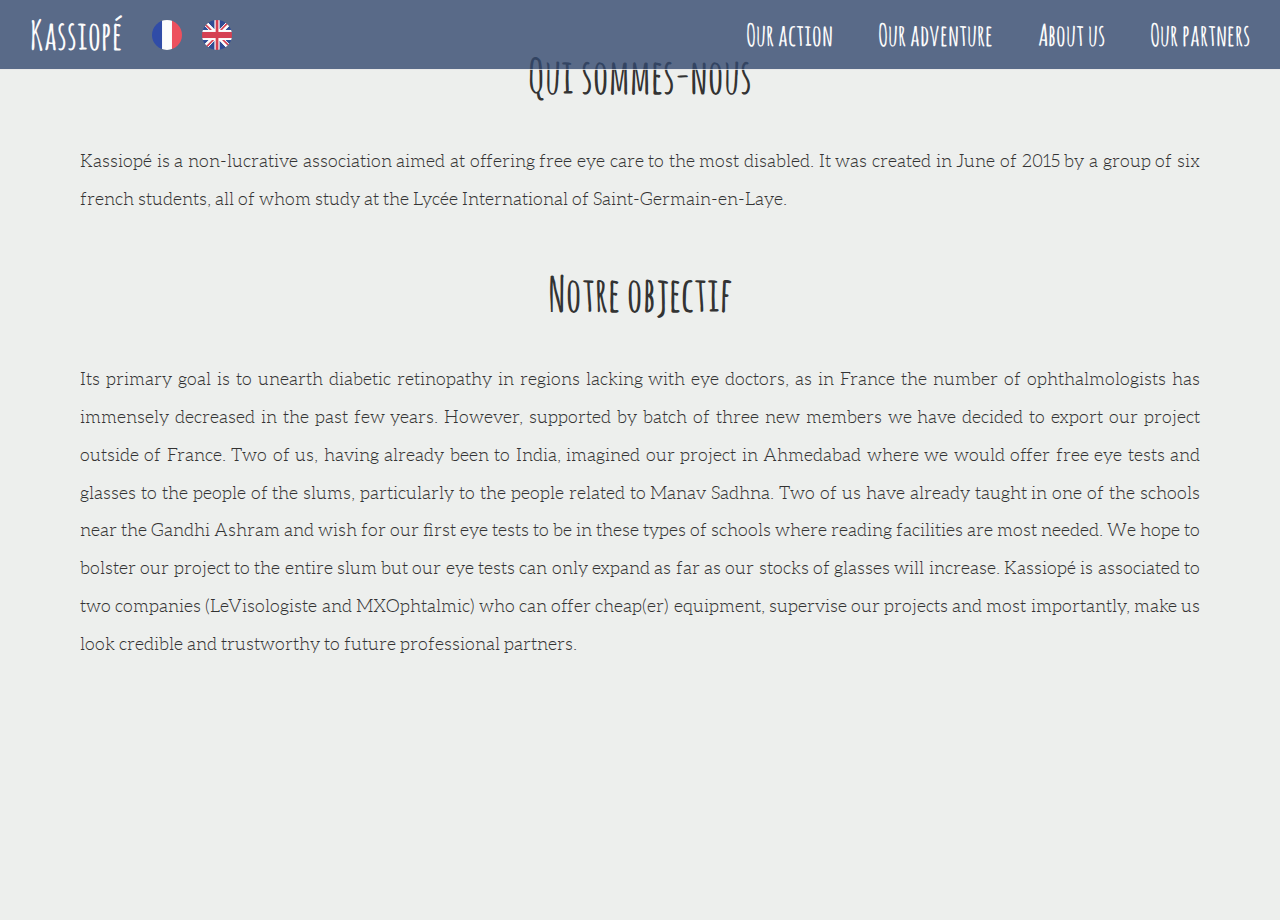
<file: frs/fr/about_us.html>
<!doctype html>
<html>
  <head>

    <meta charset="utf-8">
    <!-- Always force latest IE rendering engine or request Chrome Frame -->
    <meta content="IE=edge,chrome=1" http-equiv="X-UA-Compatible">

    <!-- For Bootstrap responsiveness -->
    <meta http-equiv="X-UA-Compatible" content="IE=edge">
    <meta name="viewport" content="width=device-width, initial-scale=1">

    <!-- Use title if it's in the page YAML frontmatter -->
    <title>Kassiopé Project</title>

    <link href='//fonts.googleapis.com/css?family=Lato:300,400' rel='stylesheet' type='text/css'>
    <link rel="stylesheet" href="https://maxcdn.bootstrapcdn.com/bootstrap/3.3.6/css/bootstrap.min.css" integrity="sha384-1q8mTJOASx8j1Au+a5WDVnPi2lkFfwwEAa8hDDdjZlpLegxhjVME1fgjWPGmkzs7" crossorigin="anonymous">

    <link href="../../stylesheets/all.css" rel="stylesheet" />
    <script src="../../javascripts/all.js"></script>
  </head>

  <body class="frs frs_fr frs_fr_about_us">
    <nav class="navbar navbar-default navbar-transparent navbar-fixed-top">
      <div class="container-fluid">
        <!-- Brand and toggle get grouped for better mobile display -->
        <div class="navbar-header">
          <button type="button" class="navbar-toggle collapsed" data-toggle="collapse" data-target="#bs-example-navbar-collapse-1" aria-expanded="false">
            <span class="sr-only">Toggle navigation</span>
            <span class="icon-bar"></span>
            <span class="icon-bar"></span>
            <span class="icon-bar"></span>
          </button>
          <a class="navbar-brand" href="index.html">Kassiopé</a>
          <a href="fr/fr-index.html">
            <img class="france-flag img-circle" src="../../images/france-flag.png" />
          </a>
          <a href="index.html">
            <img class="england-flag img-circle" src="../../images/england-flag.png" />
          </a>

        </div>

        <!-- Collect the nav links, forms, and other content for toggling -->
        <div class="collapse navbar-collapse" id="bs-example-navbar-collapse-1">
          <ul class="nav navbar-nav navbar-right">
            <li><a href="action.html">Our action</a></li>
            <li><a href="adventure.html">Our adventure</a></li>
            <li><a href="about_us.html">About us</a></li>
            <li><a href="partners.html">Our partners</a></li>
          </ul>
        </div><!-- /.navbar-collapse -->
      </div><!-- /.container-fluid -->
    </nav>



    <link href="../../stylesheets/all.css" rel="stylesheet" />
<head>
  <meta charset="utf-8">
</head>

<body>
  <div class="about-us-text primary-text">
    <h2>Qui sommes-nous </h2>
    <p> Kassiopé is a non-lucrative association aimed at offering free eye care to the most disabled. It was created in June of 2015 by a group of six french students, all of whom study at the Lycée International of Saint-Germain-en-Laye. </p>
    <h2>Notre objectif</h2>
    <p> Its primary goal is to unearth diabetic retinopathy in regions lacking with eye doctors, as in France the number of ophthalmologists has immensely decreased in the past few years. However, supported by batch of three new members we have decided to export our project outside of France. Two of us, having already been to India, imagined our project in Ahmedabad where we would offer free eye tests and glasses to the people of the slums, particularly to the people related to Manav Sadhna. Two of us have already taught in one of the schools near the Gandhi Ashram and wish for our first eye tests to be in these types of schools where reading facilities are most needed. We hope to bolster our project to the entire slum but our eye tests can only expand as far as our stocks of glasses will increase. Kassiopé is associated to two companies (LeVisologiste and MXOphtalmic) who can offer cheap(er) equipment, supervise our projects and most importantly, make us look credible and trustworthy to future professional partners. </p>
  </div>

</body>

  </body>
</html>
</file>
